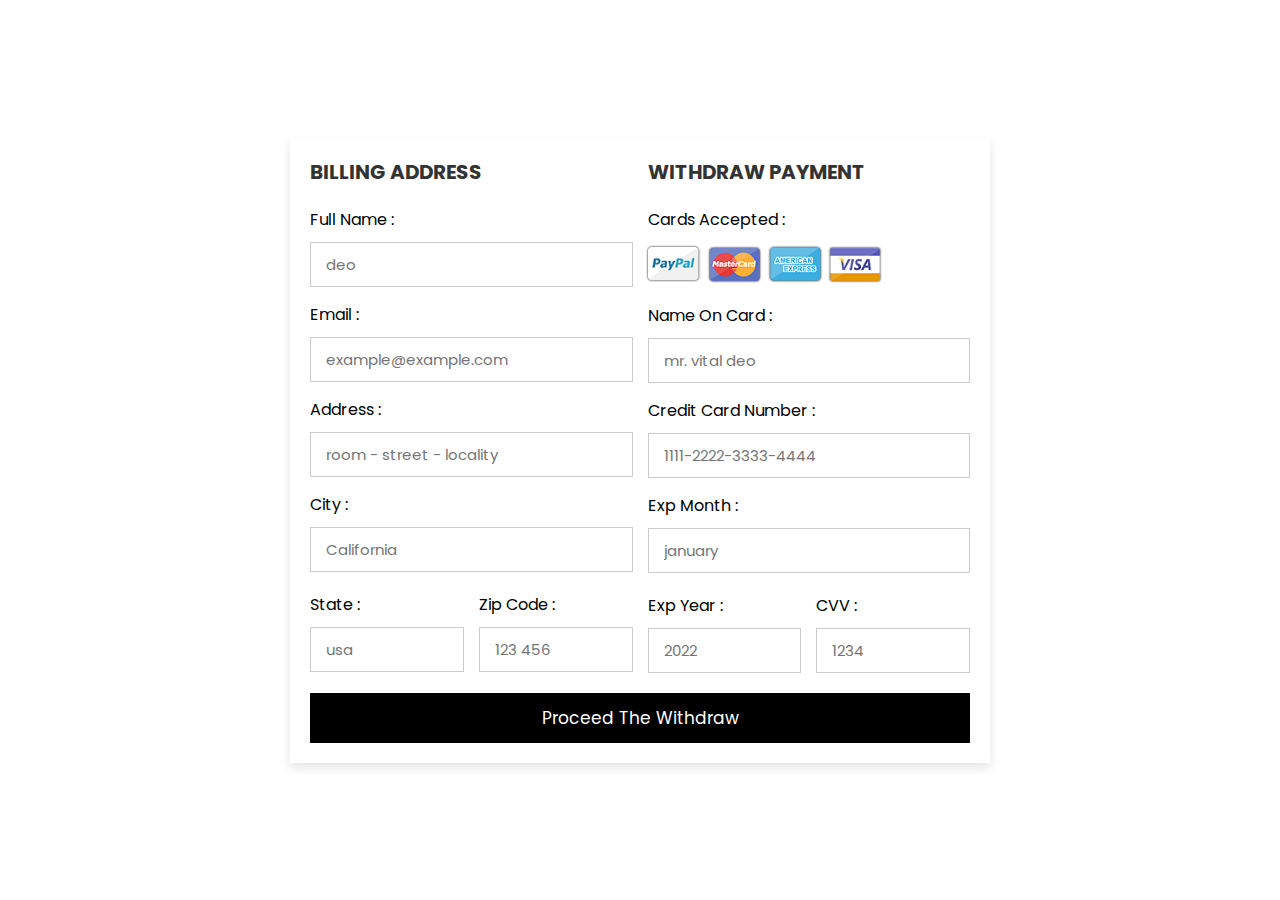
<file: index.html>
<!DOCTYPE html>
<html lang="en">
<head>
    <meta charset="UTF-8">
    <meta http-equiv="X-UA-Compatible" content="IE=edge">
    <meta name="viewport" content="width=device-width, initial-scale=1.0">
    
    <!-- custom css file link  -->
    <link rel="stylesheet" href="style.css">

</head>
<body>

<div class="container">

    <form action="action.php">

        <div class="row">

            <div class="col">

                <h3 class="title">billing address</h3>

                <div class="inputBox">
                    <span>full name :</span>
                    <input type="text" placeholder="deo" required>
                </div>
                <div class="inputBox">
                    <span>email :</span>
                    <input type="email" placeholder="example@example.com" required>
                </div>
                <div class="inputBox">
                    <span>address :</span>
                    <input type="text" placeholder="room - street - locality" required>
                </div>
                <div class="inputBox">
                    <span>city :</span>
                    <input type="text" placeholder="California" required>
                </div>

                <div class="flex">
                    <div class="inputBox">
                        <span>state :</span>
                        <input type="text" placeholder="usa" required>
                    </div>
                    <div class="inputBox">
                        <span>zip code :</span>
                        <input type="text" placeholder="123 456" required>
                    </div>
                </div>

            </div>

            <div class="col">

                <h3 class="title">withdraw payment</h3>

                <div class="inputBox">
                    <span>cards accepted :</span>
                    <img src="card_img.png" alt="">
                </div>
                <div class="inputBox">
                    <span>name on card :</span>
                    <input type="text" placeholder="mr. vital deo" required>
                </div>
                <div class="inputBox">
                    <span>credit card number :</span>
                    <input type="number" placeholder="1111-2222-3333-4444" required>
                </div>
                <div class="inputBox">
                    <span>exp month :</span>
                    <input type="text" placeholder="january" required>
                </div>

                <div class="flex">
                    <div class="inputBox">
                        <span>exp year :</span>
                        <input type="number" placeholder="2022" required>
                    </div>
                    <div class="inputBox">
                        <span>CVV :</span>
                        <input type="text" placeholder="1234" required>
                    </div>
                </div>

            </div>
    
        </div>

        <input type="submit" value="proceed the withdraw" class="submit-btn">

    </form>

</div>    
    
</body>
</html>
</file>
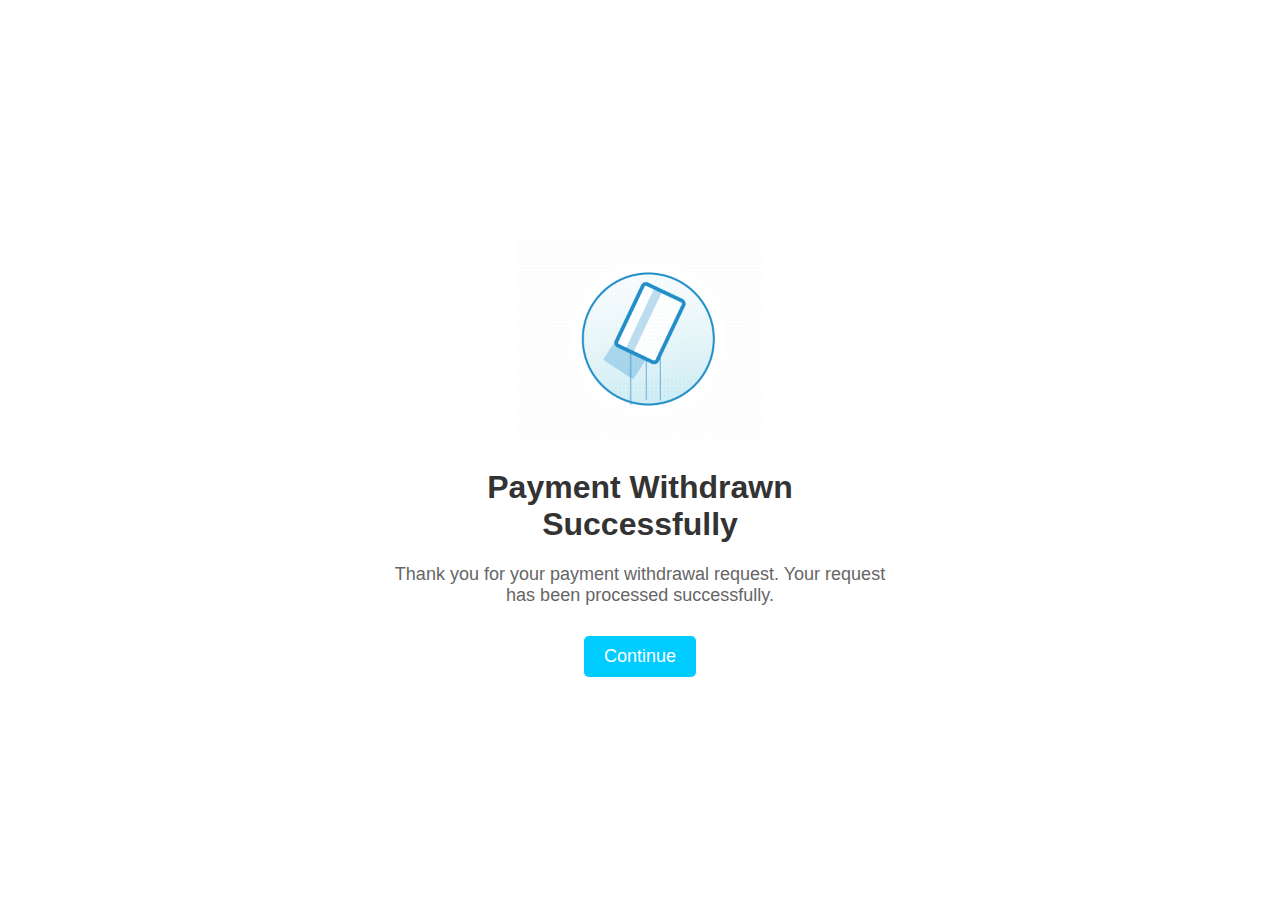
<file: success.html>
<!DOCTYPE html>
<html lang="en">
<head>
    <meta charset="UTF-8">
    <meta http-equiv="X-UA-Compatible" content="IE=edge">
    <meta name="viewport" content="width=device-width, initial-scale=1.0">
    <title>Withdraw Payment Success</title>
    <style>
        body {
            background-color: #ffffffeb;
            display: flex;
            align-items: center;
            justify-content: center;
            height: 100vh;
            font-family: Arial, sans-serif;
        }

        .container {
            max-width: 500px;
            text-align: center;
        }

        .success-animation {
            width: 250px;
            height: 200px;
            margin:  auto;
            background-image: url("success.gif");
            background-repeat: no-repeat;
            background-size: cover;
        }

        h1 {
            color: #333;
            font-size: 32px;
            margin-top: 30px;
        }

        p {
            color: #666;
            font-size: 18px;
            margin-bottom: 30px;
        }

        .continue-button {
            display: inline-block;
            padding: 10px 20px;
            background-color: #00ccff;
            color: #fff;
            font-size: 18px;
            text-decoration: none;
            border-radius: 5px;
            transition: background-color 0.3s ease;
        }

        .continue-button:hover {
            background-color: #7a00ffdf;
        }
    </style>
</head>
<body>
    <div class="container">
        <div class="success-animation"></div>
        <h1>Payment Withdrawn Successfully</h1>
        <p>Thank you for your payment withdrawal request. Your request has been processed successfully.</p>
        <a href="index.html" class="continue-button">Continue</a>
    </div>
</body>
</html>
</file>
<file: style.css>
@import url('https://fonts.googleapis.com/css2?family=Poppins:wght@100;300;400;500;600&display=swap');

*{
  font-family: 'Poppins', sans-serif;
  margin:0; padding:0;
  box-sizing: border-box;
  outline: none; border:none;
  text-transform: capitalize;
  transition: all .2s linear;
}

.container{
  display: flex;
  justify-content: center;
  align-items: center;
  padding:25px;
  min-height: 100vh;
  background: linear-gradient(90deg, #ffffff 50%, #ffffff 50.1%);
}

.container form{
  padding:20px;
  width:700px;
  background: #fff;
  box-shadow: 0 5px 10px rgba(0,0,0,.1);
}

.container form .row{
  display: flex;
  flex-wrap: wrap;
  gap:15px;
}

.container form .row .col{
  flex:1 1 250px;
}

.container form .row .col .title{
  font-size: 20px;
  color:#333;
  padding-bottom: 5px;
  text-transform: uppercase;
}

.container form .row .col .inputBox{
  margin:15px 0;
}

.container form .row .col .inputBox span{
  margin-bottom: 10px;
  display: block;
}

.container form .row .col .inputBox input{
  width: 100%;
  border:1px solid #ccc;
  padding:10px 15px;
  font-size: 15px;
  text-transform: none;
}

.container form .row .col .inputBox input:focus{
  border:1px solid #000;
}

.container form .row .col .flex{
  display: flex;
  gap:15px;
}

.container form .row .col .flex .inputBox{
  margin-top: 5px;
}

.container form .row .col .inputBox img{
  height: 34px;
  margin-top: 5px;
  filter: drop-shadow(0 0 1px #000);
}

.container form .submit-btn{
  width: 100%;
  padding:12px;
  font-size: 17px;
  background: #000000;
  color:#fff;
  margin-top: 5px;
  cursor: pointer;
}

.container form .submit-btn:hover{
  background: #2ecc71;
}
</file>
